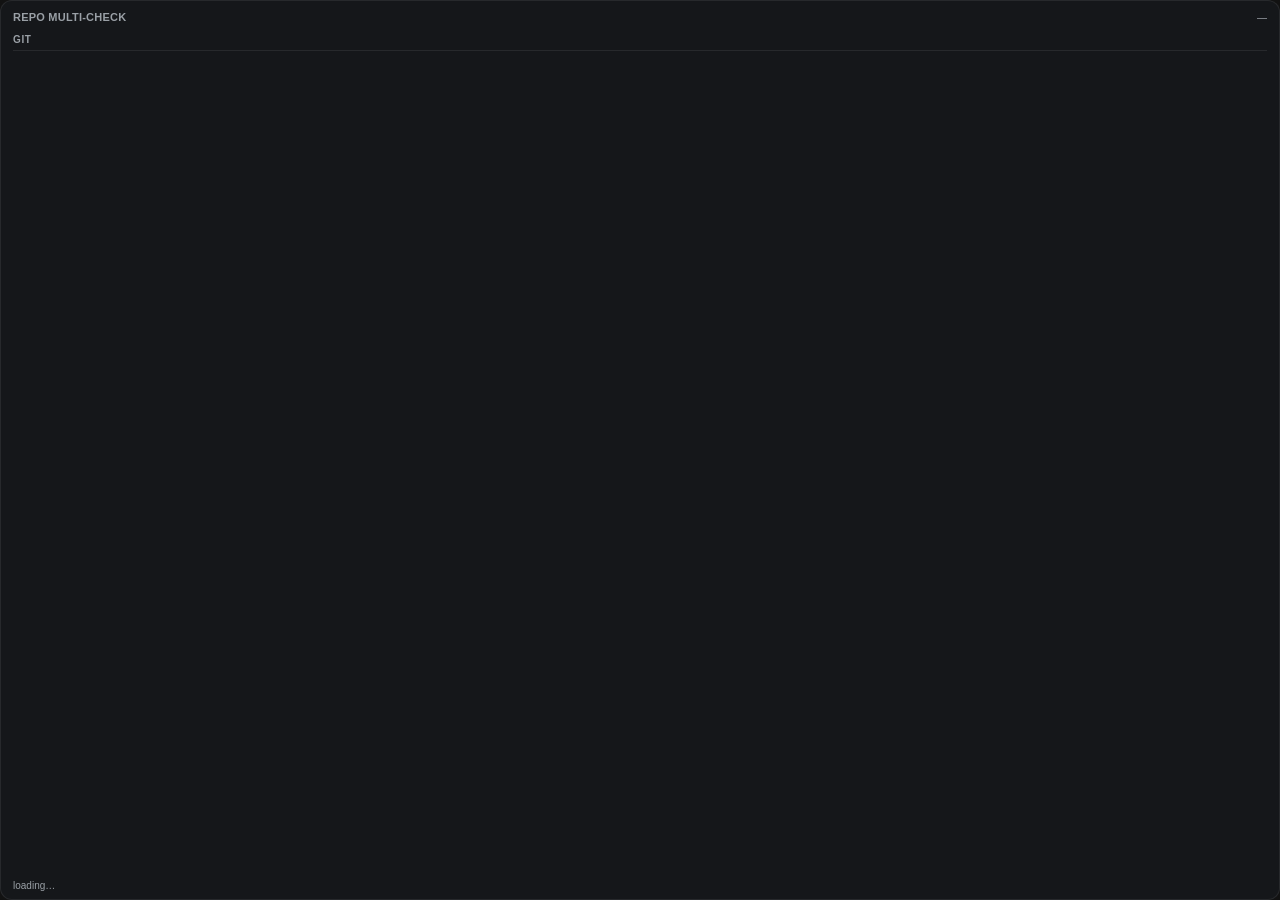
<file: index.html>
<!doctype html>
<html lang="ko">
  <head>
    <meta charset="UTF-8" />
    <link rel="stylesheet" href="/src/styles.css" />
    <meta name="viewport" content="width=device-width, initial-scale=1.0" />
    <title>Repo Multi-Check</title>
    <script type="module" src="/src/main.ts" defer></script>
  </head>
  <body>
    <div class="widget" data-tauri-drag-region>
      <!-- 배경 흐림: 위젯 뒤를 캡처한 화면. main.ts가 그리고 CSS가 흐린다. -->
      <canvas id="glass-backdrop" class="glass-backdrop" aria-hidden="true"></canvas>
      <header class="header" data-tauri-drag-region>
        <span class="title" data-tauri-drag-region>Repo Multi-Check</span>
        <span id="summary" class="summary" data-tauri-drag-region>—</span>
      </header>

      <div id="sections" class="sections">
        <section class="repo-section" id="git-section">
          <div class="section-label" data-tauri-drag-region>
            <span class="section-title" data-tauri-drag-region>Git</span>
            <button id="git-pull-btn" class="quick-pull hidden" type="button"></button>
          </div>
          <div id="repo-scroll-wrap" class="repo-scroll-wrap">
            <div id="repo-scroll" class="repo-scroll">
              <ul id="repo-list" class="repo-list" aria-label="git repository status"></ul>
            </div>
            <div id="repo-fade-top" class="repo-fade repo-fade--top" aria-hidden="true"></div>
            <div id="repo-fade-bottom" class="repo-fade repo-fade--bottom" aria-hidden="true"></div>
          </div>
        </section>

        <div
          id="section-splitter"
          class="section-splitter hidden"
          role="separator"
          aria-orientation="horizontal"
          aria-label="Git·SVN 영역 크기 조절"
          title="위아래로 끌어 Git·SVN 영역 비율 조절"
        >
          <span class="section-splitter-grip"></span>
        </div>

        <section class="repo-section hidden" id="svn-section">
          <div class="section-label" data-tauri-drag-region>
            <span class="section-title" data-tauri-drag-region>SVN</span>
            <button id="svn-pull-btn" class="quick-pull hidden" type="button"></button>
          </div>
          <div id="svn-scroll-wrap" class="repo-scroll-wrap">
            <div id="svn-scroll" class="repo-scroll">
              <ul id="svn-list" class="repo-list" aria-label="svn repository status"></ul>
            </div>
            <div id="svn-fade-top" class="repo-fade repo-fade--top" aria-hidden="true"></div>
            <div id="svn-fade-bottom" class="repo-fade repo-fade--bottom" aria-hidden="true"></div>
          </div>
        </section>

        <p id="sections-empty" class="sections-empty hidden" data-tauri-drag-region>
          Git·SVN 영역이 모두 꺼져 있습니다. 우클릭 → 설정에서 켜세요.
        </p>
      </div>

      <footer class="footer" data-tauri-drag-region>
        <span id="status" class="status">loading…</span>
      </footer>
    </div>

    <div id="context-backdrop" class="context-backdrop hidden">
      <div id="context-menu" class="context-menu hidden">
        <button id="menu-settings" class="menu-item" type="button">설정</button>
        <button id="menu-refresh" class="menu-item" type="button">새로고침</button>
        <button id="menu-quit" class="menu-item danger" type="button">종료</button>
      </div>
      <div id="repo-context-menu" class="context-menu hidden">
        <button id="menu-repo-open" class="menu-item" type="button">열기</button>
        <button id="menu-repo-refresh" class="menu-item" type="button">이 레포만 최신화</button>
        <button id="menu-repo-explorer" class="menu-item" type="button">탐색기에서 열기</button>
      </div>
    </div>
  </body>
</html>
</file>
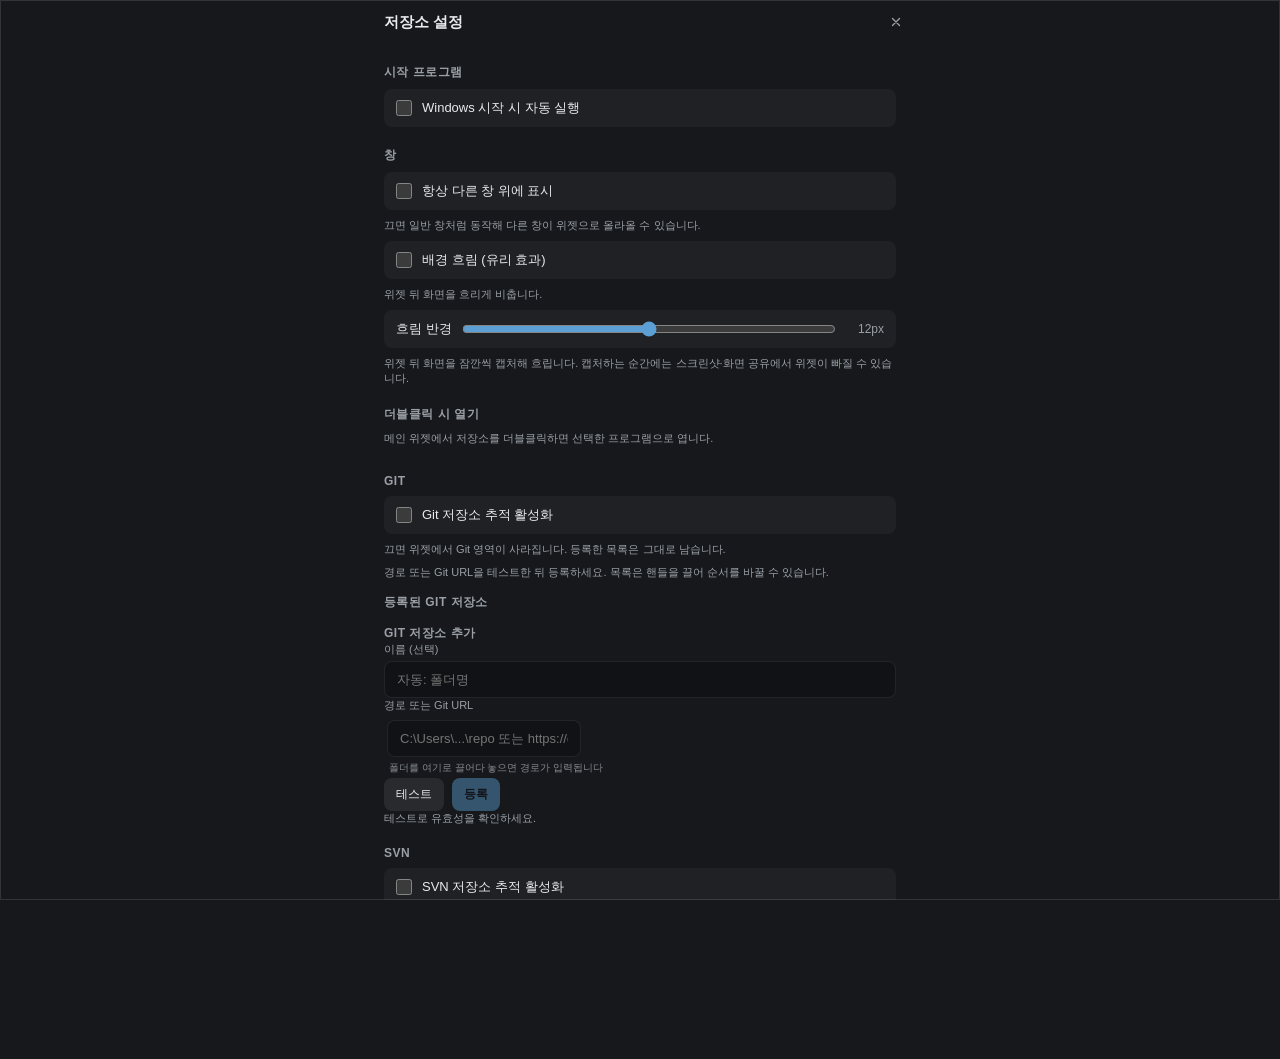
<file: settings.html>
<!doctype html>
<html lang="ko">
  <head>
    <meta charset="UTF-8" />
    <style>
      body.settings-window-body {
        margin: 0;
        background: #16181c;
        color: #e8eaed;
      }
    </style>
    <link rel="stylesheet" href="/src/styles.css" />
    <meta name="viewport" content="width=device-width, initial-scale=1.0" />
    <title>Repo Multi-Check — 설정</title>
    <script type="module" src="/src/settings.ts" defer></script>
  </head>
  <body class="settings-window-body">
    <div class="settings-window">
      <header class="settings-titlebar">
        <h1 id="settings-title">저장소 설정</h1>
        <button id="btn-titlebar-close" class="titlebar-close" type="button" title="닫기 (Esc)" aria-label="닫기">
          <svg viewBox="0 0 16 16" aria-hidden="true"><path d="M4.5 4.5l7 7M11.5 4.5l-7 7" /></svg>
        </button>
      </header>

      <section class="settings-section">
        <h2 class="settings-label">시작 프로그램</h2>
        <label class="settings-toggle" id="autostart-label">
          <input id="autostart-checkbox" type="checkbox" />
          <span class="settings-toggle-text">Windows 시작 시 자동 실행</span>
        </label>
        <p id="autostart-hint" class="settings-hint hidden"></p>
      </section>

      <section class="settings-section">
        <h2 class="settings-label">창</h2>
        <label class="settings-toggle" id="always-on-top-label">
          <input id="always-on-top-checkbox" type="checkbox" />
          <span class="settings-toggle-text">항상 다른 창 위에 표시</span>
        </label>
        <p class="settings-hint">끄면 일반 창처럼 동작해 다른 창이 위젯으로 올라올 수 있습니다.</p>
        <label class="settings-toggle" id="glass-label">
          <input id="glass-checkbox" type="checkbox" />
          <span class="settings-toggle-text">배경 흐림 (유리 효과)</span>
        </label>
        <p id="glass-hint" class="settings-hint">위젯 뒤 화면을 흐리게 비춥니다.</p>
        <label class="settings-range" id="glass-blur-label">
          <span class="settings-toggle-text">흐림 반경</span>
          <input id="glass-blur" type="range" min="0" max="32" step="1" />
          <output id="glass-blur-value">12px</output>
        </label>
        <p class="settings-hint">위젯 뒤 화면을 잠깐씩 캡처해 흐립니다. 캡처하는 순간에는 스크린샷·화면 공유에서 위젯이 빠질 수 있습니다.</p>
      </section>

      <section class="settings-section">
        <h2 class="settings-label">더블클릭 시 열기</h2>
        <p class="settings-hint">메인 위젯에서 저장소를 더블클릭하면 선택한 프로그램으로 엽니다.</p>
        <div id="open-target-picker" class="open-target-picker"></div>
      </section>

      <section class="settings-section">
        <h2 class="settings-label">Git</h2>
        <label class="settings-toggle" id="git-enabled-label">
          <input id="git-enabled-checkbox" type="checkbox" />
          <span class="settings-toggle-text">Git 저장소 추적 활성화</span>
        </label>
        <p class="settings-hint">끄면 위젯에서 Git 영역이 사라집니다. 등록한 목록은 그대로 남습니다.</p>

        <div id="git-settings-body">
          <p class="settings-hint">경로 또는 Git URL을 테스트한 뒤 등록하세요. 목록은 핸들을 끌어 순서를 바꿀 수 있습니다.</p>
          <h3 class="settings-label settings-label--sub">등록된 Git 저장소</h3>
          <ul id="settings-repo-list" class="settings-repo-list settings-repo-list--window"></ul>
          <p id="settings-empty" class="settings-hint hidden">등록된 저장소가 없습니다.</p>

          <h3 class="settings-label settings-label--sub">Git 저장소 추가</h3>
          <label class="field">
            <span>이름 (선택)</span>
            <input id="input-name" type="text" placeholder="자동: 폴더명" />
          </label>
          <label class="field">
            <span>경로 또는 Git URL</span>
            <div id="path-drop-zone" class="path-drop-zone">
              <input
                id="input-url"
                type="text"
                placeholder="C:\Users\...\repo 또는 https://github.com/..."
              />
              <p class="path-drop-hint">폴더를 여기로 끌어다 놓으면 경로가 입력됩니다</p>
            </div>
          </label>
          <div class="settings-actions">
            <button id="btn-test" class="btn secondary" type="button">테스트</button>
            <button id="btn-add" class="btn primary" type="button" disabled>등록</button>
          </div>
          <p id="test-result" class="test-result">테스트로 유효성을 확인하세요.</p>
        </div>
      </section>

      <section class="settings-section">
        <h2 class="settings-label">SVN</h2>
        <label class="settings-toggle" id="svn-enabled-label">
          <input id="svn-enabled-checkbox" type="checkbox" />
          <span class="settings-toggle-text">SVN 저장소 추적 활성화</span>
        </label>
        <p class="settings-hint">켜면 위젯에 SVN 영역이 생깁니다 (Git 영역 아래). svn 명령줄 클라이언트가 필요합니다.</p>

        <div id="svn-settings-body" class="hidden">
          <h3 class="settings-label settings-label--sub">등록된 SVN 작업본</h3>
          <ul id="settings-svn-list" class="settings-repo-list settings-repo-list--window"></ul>
          <p id="settings-svn-empty" class="settings-hint hidden">등록된 SVN 작업본이 없습니다.</p>

          <h3 class="settings-label settings-label--sub">SVN 작업본 추가</h3>
          <label class="field">
            <span>이름 (선택)</span>
            <input id="input-svn-name" type="text" placeholder="자동: 폴더명" />
          </label>
          <label class="field">
            <span>작업본 폴더 경로</span>
            <div id="svn-path-drop-zone" class="path-drop-zone">
              <input id="input-svn-path" type="text" placeholder="D:\svn\MyProject" />
              <p class="path-drop-hint">폴더를 여기로 끌어다 놓으면 경로가 입력됩니다</p>
            </div>
          </label>
          <div class="settings-actions">
            <button id="btn-svn-test" class="btn secondary" type="button">테스트</button>
            <button id="btn-svn-add" class="btn primary" type="button" disabled>등록</button>
          </div>
          <p id="svn-test-result" class="test-result">테스트로 유효성을 확인하세요.</p>
        </div>
      </section>

      <footer class="settings-footer settings-footer--window">
        <button id="btn-save-close" class="btn primary wide" type="button">저장하고 닫기</button>
        <button id="btn-cancel" class="btn secondary wide" type="button">취소</button>
      </footer>
    </div>
  </body>
</html>
</file>
<file: src/styles.css>
:root {
  color-scheme: dark;
  --bg: rgba(22, 24, 28, 0.92);
  --fg: #e8eaed;
  --muted: #9aa0a6;
  --bar: #2a2f36;
  --accent: #5b9fd4;
  --warn: #d4a15b;
  --hot: #d46b5b;
  --ok: #7dd3a0;
  --border: rgba(255, 255, 255, 0.08);
  /* 배경 흐림이 켜졌을 때의 카드. 행이 촘촘하고 10px 회색 글자가 많아 claude-usage(0.85)보다
     진하게 둔다. 흰 화면 위에서 --muted 글자 대비가 0.88이면 4.7:1, 0.85면 4.3:1이다(계산값). */
  --bg-glass: rgba(22, 24, 28, 0.88);
  font-family: "Segoe UI", "Malgun Gothic", sans-serif;
}

* {
  box-sizing: border-box;
  user-select: none;
}

html,
body {
  margin: 0;
  padding: 0;
  background: transparent;
  overflow: hidden;
}

body {
  width: 100vw;
  height: 100vh;
}

.widget {
  height: 100%;
  padding: 10px 12px 8px;
  border-radius: 12px;
  /* 배경 흐림을 켜면 캡처 화면도 이 곡선으로 잘린다(overflow: hidden). */
  corner-shape: squircle;
  background: var(--bg);
  border: 1px solid var(--border);
  color: var(--fg);
  display: flex;
  flex-direction: column;
  gap: 6px;
}

/* ── 배경 흐림 ─────────────────────────────────────────────────────
   glass.rs가 위젯 뒤 화면을 캡처해 보내면 main.ts가 캔버스에 그리고, 여기서 흐린다.
   쌓는 순서는 캔버스(-2) → 틴트(::before, -1) → 내용이다. */
.glass-backdrop {
  display: none;
}

html.glass .widget {
  position: relative;
  overflow: hidden;
  isolation: isolate;
  background: transparent;
  /* 테두리 칸은 overflow 클립 밖이라 캔버스·틴트가 덮지 못해, 흐리지 않은 화면이 1px 비친다.
     테두리를 틴트 층의 inset 그림자로 옮기고 그만큼 안쪽 여백을 늘린다. */
  border: 0;
  padding: 11px 13px 9px;
}

html.glass .widget::before {
  content: "";
  position: absolute;
  inset: 0;
  z-index: -1;
  border-radius: inherit;
  corner-shape: squircle;
  background: var(--bg-glass);
  box-shadow: inset 0 0 0 1px var(--border);
  pointer-events: none;
}

html.glass .glass-backdrop {
  display: block;
  position: absolute;
  z-index: -2;
  filter: blur(var(--glass-blur, 12px));
  pointer-events: none;
}

/* Windows 「투명 효과」를 끄면 흐린 배경을 숨기고 원래 카드 투명도로 돌아간다. */
@media (prefers-reduced-transparency: reduce) {
  html.glass .widget::before {
    background: var(--bg);
  }

  html.glass .glass-backdrop {
    display: none;
  }
}

.header,
.footer {
  display: flex;
  align-items: center;
  justify-content: space-between;
  gap: 8px;
}

.title {
  font-size: 11px;
  font-weight: 600;
  letter-spacing: 0.02em;
  color: var(--muted);
  text-transform: uppercase;
}

.summary {
  font-size: 10px;
  color: var(--muted);
  text-align: right;
}

/* No gap: the splitter between Git and SVN is the spacing (only it sits between two items). */
.sections {
  flex: 1;
  min-height: 0;
  display: flex;
  flex-direction: column;
}

.section-splitter {
  position: relative;
  z-index: 3;
  flex: none;
  height: 6px;
  display: flex;
  align-items: center;
  justify-content: center;
  cursor: row-resize;
  touch-action: none;
}

/* A 6px strip is hard to hit, so the grab area reaches into both neighbours. */
.section-splitter::before {
  content: "";
  position: absolute;
  inset: -3px 0;
}

.section-splitter.hidden {
  display: none;
}

.section-splitter-grip {
  width: 28px;
  height: 3px;
  border-radius: 999px;
  background: rgba(255, 255, 255, 0.16);
  transition:
    background 0.15s ease,
    width 0.15s ease;
}

.section-splitter:hover .section-splitter-grip,
.section-splitter.dragging .section-splitter-grip {
  width: 44px;
  background: var(--accent);
}

/* Pointer capture keeps the drag on the handle; this keeps its cursor too. */
.widget.resizing-sections,
.widget.resizing-sections * {
  cursor: row-resize !important;
}

.repo-section {
  /*
   * flex-grow is set per render from the Git/SVN split (main.ts). The basis is
   * the label row, so only the list space is shared by the split — a zero
   * basis would hand the bigger section part of the smaller one's label.
   */
  flex: 1 1 24px;
  min-height: 0;
  display: flex;
  flex-direction: column;
}

.repo-section.hidden {
  display: none;
}

/* Every visible section keeps its caption: the quick-pull button lives in it. */
.section-label {
  display: flex;
  flex: none;
  height: 22px;
  align-items: center;
  justify-content: space-between;
  gap: 8px;
  font-size: 10px;
  font-weight: 600;
  letter-spacing: 0.06em;
  text-transform: uppercase;
  color: var(--muted);
  border-bottom: 1px solid var(--border);
  margin-bottom: 2px;
}

.quick-pull {
  display: inline-flex;
  align-items: center;
  gap: 4px;
  height: 17px;
  padding: 0 7px;
  border: 0;
  border-radius: 999px;
  font: inherit;
  font-size: 10px;
  font-weight: 700;
  letter-spacing: normal;
  text-transform: none;
  background: rgba(91, 159, 212, 0.25);
  color: #9fd0ff;
  cursor: pointer;
  transition: background 0.15s ease;
}

.quick-pull:hover {
  background: rgba(91, 159, 212, 0.4);
}

.quick-pull:active {
  background: rgba(91, 159, 212, 0.5);
}

.quick-pull:disabled {
  cursor: default;
  background: rgba(91, 159, 212, 0.16);
}

.quick-pull.hidden {
  display: none;
}

.quick-pull-icon {
  width: 11px;
  height: 11px;
  flex-shrink: 0;
  fill: none;
  stroke: currentColor;
  stroke-width: 1.9;
  stroke-linecap: round;
  stroke-linejoin: round;
}

.quick-pull-spinner {
  width: 8px;
  height: 8px;
  border: 1.5px solid rgba(159, 208, 255, 0.35);
  border-top-color: #9fd0ff;
  border-radius: 50%;
  animation: repo-refresh-spin 0.75s linear infinite;
  flex-shrink: 0;
}

.sections-empty {
  margin: 0;
  padding: 8px 4px;
  font-size: 11px;
  line-height: 1.4;
  color: var(--muted);
  text-align: center;
}

.sections-empty.hidden {
  display: none;
}

.repo-scroll-wrap {
  position: relative;
  flex: 1;
  min-height: 0;
}

.repo-scroll {
  height: 100%;
  overflow-x: hidden;
  overflow-y: auto;
  scrollbar-width: none;
}

.repo-scroll::-webkit-scrollbar {
  display: none;
}

.repo-fade {
  position: absolute;
  left: 0;
  right: 0;
  height: 22px;
  pointer-events: none;
  z-index: 2;
  opacity: 0;
  transition: opacity 0.15s ease;
}

.repo-fade.visible {
  opacity: 1;
}

.repo-fade--top {
  top: 0;
  background: linear-gradient(
    to bottom,
    rgba(22, 24, 28, 0.98) 0%,
    rgba(22, 24, 28, 0.55) 45%,
    rgba(22, 24, 28, 0) 100%
  );
}

.repo-fade--bottom {
  bottom: 0;
  background: linear-gradient(
    to top,
    rgba(22, 24, 28, 0.98) 0%,
    rgba(22, 24, 28, 0.55) 45%,
    rgba(22, 24, 28, 0) 100%
  );
}

/* 유리 효과에서는 위 페이드가 흐린 배경 위에 어두운 띠로 남는다. 띠를 숨기고 목록 자체를
   가장자리에서 투명하게 지운다. 어느 끝을 지울지는 그대로 updateScrollFade가 띠에 붙이는
   visible이 정한다. 길이를 @property로 등록해 띠처럼 0.15초 동안 서서히 바뀌게 한다. */
@property --repo-fade-top {
  syntax: "<length>";
  inherits: false;
  initial-value: 0px;
}

@property --repo-fade-bottom {
  syntax: "<length>";
  inherits: false;
  initial-value: 0px;
}

html.glass .repo-fade {
  display: none;
}

html.glass .repo-scroll {
  mask-image: linear-gradient(
    to bottom,
    transparent 0,
    #000 var(--repo-fade-top),
    #000 calc(100% - var(--repo-fade-bottom)),
    transparent 100%
  );
  transition:
    --repo-fade-top 0.15s ease,
    --repo-fade-bottom 0.15s ease;
}

html.glass .repo-scroll-wrap:has(.repo-fade--top.visible) .repo-scroll {
  --repo-fade-top: 22px;
}

html.glass .repo-scroll-wrap:has(.repo-fade--bottom.visible) .repo-scroll {
  --repo-fade-bottom: 22px;
}

.repo-list {
  list-style: none;
  margin: 0;
  padding: 0;
  display: flex;
  flex-direction: column;
  gap: 4px;
}

.repo-item {
  display: grid;
  grid-template-columns: 1fr auto;
  gap: 2px 8px;
  padding: 5px 8px;
  border-radius: 8px;
  background: rgba(255, 255, 255, 0.04);
  border: 1px solid transparent;
}

.repo-item--openable {
  cursor: pointer;
  transition: box-shadow 0.15s ease;
}

.repo-item--openable:hover {
  box-shadow: inset 0 0 0 9999px rgba(255, 255, 255, 0.06);
}

.repo-item--openable:active {
  box-shadow: inset 0 0 0 9999px rgba(255, 255, 255, 0.1);
}

.repo-item.dirty {
  background: rgba(212, 107, 91, 0.12);
  border-color: rgba(212, 107, 91, 0.25);
}

.repo-item.push {
  background: rgba(212, 161, 91, 0.1);
}

.repo-item.pull {
  background: rgba(91, 159, 212, 0.1);
}

.repo-item.error {
  background: rgba(212, 107, 91, 0.15);
}

.repo-name-wrap {
  display: inline-flex;
  align-items: center;
  gap: 6px;
  min-width: 0;
}

.repo-name {
  font-size: 12px;
  font-weight: 600;
}

.repo-refresh-indicator {
  width: 10px;
  height: 10px;
  border: 2px solid rgba(154, 160, 166, 0.35);
  border-top-color: var(--accent);
  border-radius: 50%;
  animation: repo-refresh-spin 0.75s linear infinite;
  flex-shrink: 0;
}

@keyframes repo-refresh-spin {
  to {
    transform: rotate(360deg);
  }
}

.repo-branch {
  font-size: 10px;
  color: var(--muted);
  grid-column: 1;
  overflow: hidden;
  text-overflow: ellipsis;
  white-space: nowrap;
}

.repo-item.diverged {
  background: rgba(212, 161, 91, 0.12);
  border-color: rgba(212, 161, 91, 0.2);
}

.repo-item.muted {
  opacity: 0.85;
}

.repo-item.pending {
  opacity: 0.72;
}

.status-icons,
.summary-icons {
  grid-row: 1 / span 2;
  align-self: center;
  display: inline-flex;
  align-items: center;
  gap: 4px;
}

.summary-icons {
  grid-row: auto;
}

.status-icon {
  display: inline-flex;
  align-items: center;
  gap: 2px;
  padding: 2px 5px;
  border-radius: 999px;
  font-size: 11px;
  font-weight: 700;
  line-height: 1;
  background: rgba(255, 255, 255, 0.08);
  color: var(--muted);
}

.status-icon-glyph {
  font-size: 12px;
  line-height: 1;
}

.status-icon-count {
  font-size: 10px;
  font-weight: 600;
  opacity: 0.95;
}

.status-icon--dirty {
  background: rgba(212, 107, 91, 0.25);
  color: #ff9b7a;
}

.status-icon--push {
  background: rgba(212, 161, 91, 0.25);
  color: #ffd08a;
}

.status-icon--pull {
  background: rgba(91, 159, 212, 0.25);
  color: #9fd0ff;
}

.status-icon--diverged {
  background: rgba(212, 161, 91, 0.22);
  color: #ffd08a;
}

.status-icon--error {
  background: rgba(212, 107, 91, 0.35);
  color: #ffb4ab;
  min-width: 20px;
  justify-content: center;
}

.status-icon--error .status-icon-glyph {
  font-size: 13px;
}

.status-icon--clean {
  background: rgba(125, 211, 160, 0.15);
  color: var(--ok);
}

.status-icon--no_upstream {
  background: rgba(255, 255, 255, 0.06);
  color: var(--muted);
}

.status-icon--pending {
  background: rgba(255, 255, 255, 0.06);
  color: var(--muted);
}

.repo-badge {
  grid-row: 1 / span 2;
  align-self: center;
  font-size: 10px;
  font-weight: 600;
  padding: 2px 6px;
  border-radius: 999px;
  background: rgba(255, 255, 255, 0.08);
  color: var(--muted);
}

.repo-badge.dirty,
.repo-badge.error {
  background: rgba(212, 107, 91, 0.25);
  color: #ff9b7a;
}

.repo-badge.push {
  background: rgba(212, 161, 91, 0.25);
  color: #ffd08a;
}

.repo-badge.pull {
  background: rgba(91, 159, 212, 0.25);
  color: #9fd0ff;
}

.repo-badge.clean {
  background: rgba(125, 211, 160, 0.15);
  color: var(--ok);
}

.status {
  font-size: 10px;
  color: var(--muted);
}

.context-backdrop,
.settings-backdrop {
  position: fixed;
  inset: 0;
  z-index: 900;
}

.context-backdrop.hidden,
.settings-backdrop.hidden {
  display: none;
}

.settings-backdrop {
  background: rgba(0, 0, 0, 0.45);
  display: flex;
  align-items: center;
  justify-content: center;
  padding: 12px;
}

.context-menu {
  position: fixed;
  min-width: 148px;
  padding: 6px;
  border-radius: 10px;
  border: 1px solid var(--border);
  background: rgba(18, 20, 24, 0.98);
  box-shadow: 0 10px 24px rgba(0, 0, 0, 0.35);
  display: flex;
  flex-direction: column;
  gap: 4px;
  z-index: 1000;
}

.context-menu.hidden {
  display: none;
}

.menu-item,
.btn {
  border: 0;
  border-radius: 8px;
  font: inherit;
  cursor: pointer;
}

.menu-item {
  padding: 8px 10px;
  background: transparent;
  color: var(--fg);
  text-align: left;
  font-size: 12px;
}

.menu-item:hover {
  background: rgba(255, 255, 255, 0.06);
}

.menu-item.danger {
  color: #ffb4ab;
}

.settings-modal {
  width: min(420px, 100%);
  max-height: 90vh;
  overflow: auto;
  border-radius: 12px;
  border: 1px solid var(--border);
  background: rgba(18, 20, 24, 0.98);
  color: var(--fg);
  padding: 14px;
  display: flex;
  flex-direction: column;
  gap: 12px;
  box-shadow: 0 16px 40px rgba(0, 0, 0, 0.45);
}

.settings-header {
  display: flex;
  align-items: center;
  justify-content: space-between;
}

.settings-header h2 {
  margin: 0;
  font-size: 14px;
}

.icon-btn {
  border: 0;
  background: transparent;
  color: var(--muted);
  font-size: 14px;
  cursor: pointer;
  padding: 4px 8px;
  border-radius: 6px;
}

.icon-btn:hover {
  background: rgba(255, 255, 255, 0.06);
}

.settings-section {
  display: flex;
  flex-direction: column;
  gap: 8px;
}

.settings-label {
  margin: 0;
  font-size: 11px;
  color: var(--muted);
  text-transform: uppercase;
  letter-spacing: 0.04em;
}

.settings-label--sub {
  margin-top: 14px;
  font-size: 10px;
}

#git-settings-body.hidden,
#svn-settings-body.hidden {
  display: none;
}

.settings-toggle {
  display: flex;
  align-items: center;
  gap: 10px;
  padding: 10px 12px;
  border-radius: 8px;
  background: rgba(255, 255, 255, 0.04);
  cursor: pointer;
  user-select: none;
}

.settings-toggle:has(input:disabled) {
  opacity: 0.55;
  cursor: not-allowed;
}

.settings-toggle input[type="checkbox"] {
  width: 16px;
  height: 16px;
  margin: 0;
  accent-color: var(--accent);
  cursor: inherit;
}

.settings-toggle-text {
  font-size: 13px;
}

.settings-range {
  display: flex;
  align-items: center;
  gap: 10px;
  padding: 10px 12px;
  border-radius: 8px;
  background: rgba(255, 255, 255, 0.04);
}

.settings-range input {
  flex: 1;
  margin: 0;
  accent-color: var(--accent);
}

.settings-range output {
  min-width: 3.2em;
  text-align: right;
  font-size: 12px;
  color: var(--muted);
  font-variant-numeric: tabular-nums;
}

.settings-range:has(input:disabled) {
  opacity: 0.55;
}

.settings-repo-list {
  list-style: none;
  margin: 0;
  padding: 0;
  display: flex;
  flex-direction: column;
  gap: 6px;
  max-height: 160px;
  overflow: auto;
}

.settings-repo-item {
  display: grid;
  grid-template-columns: auto 1fr auto;
  align-items: center;
  gap: 8px;
  padding: 8px;
  border-radius: 8px;
  background: rgba(255, 255, 255, 0.04);
}

.settings-repo-item--dragging {
  opacity: 0.55;
}

.settings-repo-item--drop-target {
  outline: 1px solid var(--accent);
  background: rgba(91, 159, 212, 0.1);
}

.repo-drag-handle {
  display: flex;
  align-items: center;
  justify-content: center;
  width: 22px;
  min-height: 32px;
  padding: 0;
  border: none;
  border-radius: 6px;
  background: transparent;
  color: var(--muted);
  font-size: 14px;
  line-height: 1;
  cursor: grab;
  touch-action: none;
}

.repo-drag-handle:hover {
  background: rgba(255, 255, 255, 0.06);
  color: var(--fg);
}

.repo-drag-handle:active {
  cursor: grabbing;
}

.settings-repo-actions {
  display: flex;
  align-items: center;
  gap: 4px;
}

.settings-repo-meta {
  display: flex;
  flex-direction: column;
  gap: 2px;
  min-width: 0;
}

.settings-repo-meta strong {
  font-size: 12px;
}

.settings-repo-meta span {
  font-size: 10px;
  color: var(--muted);
  overflow: hidden;
  text-overflow: ellipsis;
  white-space: nowrap;
}

.field {
  display: flex;
  flex-direction: column;
  gap: 4px;
  font-size: 11px;
  color: var(--muted);
}

.field input {
  border: 1px solid var(--border);
  border-radius: 8px;
  background: rgba(0, 0, 0, 0.25);
  color: var(--fg);
  padding: 8px 10px;
  font: inherit;
  font-size: 12px;
  user-select: text;
}

.field input:focus {
  outline: 1px solid var(--accent);
}

.path-drop-zone {
  position: relative;
  border-radius: 10px;
  border: 1px dashed transparent;
  padding: 2px;
  transition:
    border-color 0.15s ease,
    background 0.15s ease;
}

.path-drop-zone--active {
  border-color: var(--accent);
  background: rgba(91, 159, 212, 0.08);
}

.path-drop-hint {
  margin: 4px 2px 0;
  font-size: 10px;
  color: var(--muted);
  opacity: 0.85;
}

.path-drop-zone--active .path-drop-hint {
  color: var(--accent);
}

.settings-actions {
  display: flex;
  gap: 8px;
}

.btn {
  padding: 8px 12px;
  font-size: 12px;
  color: var(--fg);
}

.btn.primary {
  background: var(--accent);
  color: #0d1117;
  font-weight: 600;
}

.btn.primary:disabled {
  opacity: 0.45;
  cursor: not-allowed;
}

.btn.secondary {
  background: rgba(255, 255, 255, 0.08);
}

.btn.danger {
  background: rgba(212, 107, 91, 0.2);
  color: #ffb4ab;
}

.btn.small {
  padding: 4px 8px;
  font-size: 11px;
}

.btn.wide {
  width: 100%;
}

.test-result {
  margin: 0;
  font-size: 11px;
  color: var(--muted);
}

.test-result.ok {
  color: var(--ok);
}

.test-result.fail {
  color: #ff9b7a;
}

.test-result.pending {
  color: var(--warn);
}

.settings-hint {
  margin: 0;
  font-size: 11px;
  color: var(--muted);
}

.settings-hint.hidden {
  display: none;
}

.settings-footer {
  margin-top: 4px;
}

/* Standalone settings window (separate WebviewWindow) */
.settings-window-body {
  margin: 0;
  min-height: 100vh;
  background: #16181c;
  color: var(--fg);
  overflow: auto;
}

/* 위 여백은 머리 줄(높이 44px)이 대신 가진다. */
.settings-window {
  max-width: 560px;
  margin: 0 auto;
  padding: 0 24px 28px;
  display: flex;
  flex-direction: column;
  gap: 20px;
}

/* 머리 줄 — 설정 창은 OS 제목 표시줄 없이(decorations: false) 뜬다. Frond 설정 팝업처럼
   같은 바탕 위에 작은 제목과 닫기만 둔다. 줄의 빈 곳을 끌면 창이 움직이고(settings.ts),
   body가 스크롤해도 위에 붙어 있어 언제든 끌고 닫을 수 있다. 좌우는 .settings-window
   패딩만큼 넓혀 끌 곳이 창 끝까지 닿게 하고, 바탕은 .settings-window-body와 같은 색으로
   둔다. 글자 선택은 맨 위 * 규칙이 막고, 설정 창에서 이를 푸는 곳은 입력칸뿐이다. */
.settings-titlebar {
  position: sticky;
  top: 0;
  z-index: 3;
  display: flex;
  align-items: center;
  gap: 8px;
  height: 44px;
  margin: 0 -24px;
  padding: 0 10px 0 24px;
  background: #16181c;
  cursor: default;
}

.settings-titlebar h1 {
  flex: 1 1 auto;
  min-width: 0;
  margin: 0;
  font-size: 15px;
  font-weight: 600;
  white-space: nowrap;
  overflow: hidden;
  text-overflow: ellipsis;
}

.titlebar-close {
  flex: none;
  display: grid;
  place-items: center;
  width: 28px;
  height: 28px;
  padding: 0;
  border: 0;
  border-radius: 6px;
  background: transparent;
  color: var(--muted);
  cursor: pointer;
}

.titlebar-close svg {
  width: 16px;
  height: 16px;
  fill: none;
  stroke: currentColor;
  stroke-width: 1.4;
  stroke-linecap: round;
}

.titlebar-close:hover {
  background: rgba(255, 255, 255, 0.08);
  color: var(--fg);
}

.titlebar-close:focus-visible {
  outline: 2px solid var(--accent);
  outline-offset: -2px;
}

.settings-subtitle {
  margin: 6px 0 0;
  font-size: 12px;
  color: var(--muted);
}

.settings-window .settings-label {
  font-size: 12px;
}

.settings-repo-list--window {
  max-height: none;
}

.settings-repo-url {
  font-size: 10px;
  color: var(--accent) !important;
  opacity: 0.85;
}

.settings-footer--window {
  display: flex;
  flex-direction: column;
  gap: 8px;
  margin-top: 8px;
}

.field input {
  padding: 10px 12px;
  font-size: 13px;
}

.open-target-picker {
  display: flex;
  flex-direction: column;
  gap: 8px;
}

.open-target-grid {
  display: grid;
  grid-template-columns: repeat(3, minmax(0, 1fr));
  gap: 8px;
}

.open-target-option {
  display: flex;
  flex-direction: column;
  align-items: center;
  gap: 6px;
  padding: 10px 8px;
  border: 1px solid var(--border);
  border-radius: 10px;
  background: rgba(255, 255, 255, 0.04);
  color: var(--fg);
  cursor: pointer;
  transition:
    border-color 0.15s ease,
    box-shadow 0.15s ease;
}

.open-target-option:hover {
  border-color: rgba(255, 255, 255, 0.14);
  box-shadow: inset 0 0 0 9999px rgba(255, 255, 255, 0.06);
}

.open-target-option--selected {
  border-color: var(--accent);
  background: rgba(91, 159, 212, 0.12);
}

.open-target-option--selected:hover {
  border-color: var(--accent);
  box-shadow: inset 0 0 0 9999px rgba(91, 159, 212, 0.14);
}

.open-target-icon {
  width: 28px;
  height: 28px;
  object-fit: contain;
  border-radius: 6px;
}

.open-target-label {
  font-size: 11px;
  color: var(--muted);
  text-align: center;
  line-height: 1.2;
}

/* Quick-pull failure popup (separate WebviewWindow, reuses the settings look) */
.pull-report-body {
  height: 100vh;
  overflow: hidden;
}

.pull-report {
  height: 100%;
  padding: 16px 18px 14px;
  display: flex;
  flex-direction: column;
  gap: 12px;
}

.pull-report-header h1 {
  margin: 0;
  font-size: 16px;
  font-weight: 600;
}

.pull-report-list {
  flex: 1;
  min-height: 0;
  overflow-y: auto;
  list-style: none;
  margin: 0;
  padding: 0;
  display: flex;
  flex-direction: column;
  gap: 8px;
}

.pull-report-item {
  display: flex;
  flex-direction: column;
  gap: 4px;
  padding: 10px 12px;
  border-radius: 8px;
  background: rgba(212, 107, 91, 0.1);
  border: 1px solid rgba(212, 107, 91, 0.22);
}

.pull-report-item-head {
  display: flex;
  align-items: center;
  gap: 8px;
}

.pull-report-vcs {
  padding: 1px 6px;
  border-radius: 999px;
  font-size: 10px;
  font-weight: 700;
  background: rgba(255, 255, 255, 0.08);
  color: var(--muted);
}

.pull-report-vcs--git {
  background: rgba(91, 159, 212, 0.25);
  color: #9fd0ff;
}

.pull-report-vcs--svn {
  background: rgba(125, 211, 160, 0.18);
  color: var(--ok);
}

.pull-report-name {
  font-size: 13px;
}

.pull-report-path {
  font-size: 11px;
  color: var(--muted);
  word-break: break-all;
}

.pull-report-message {
  margin: 2px 0 0;
  padding: 8px 10px;
  border-radius: 6px;
  background: rgba(0, 0, 0, 0.28);
  color: #ffb4ab;
  font-family: "Cascadia Mono", Consolas, "Malgun Gothic", monospace;
  font-size: 11px;
  line-height: 1.45;
  white-space: pre-wrap;
  word-break: break-word;
  user-select: text;
}

.pull-report-footer {
  flex: none;
}

/* 창 테두리 — OS 제목 표시줄 없이 뜨는 설정 창은 Windows 10에서 위쪽에 그림자가 거의 없어
   뒤 화면과 경계가 사라집니다. 창 안쪽 가장자리에 1px 선을 그어 네 변 모두 경계가 보이게 합니다.
   fixed라 스크롤해도 sticky 머리 줄 위에 그대로 있고, 누르기·크기 조절은 가로막지 않습니다. */
body.settings-window-body::after {
  content: "";
  position: fixed;
  inset: 0;
  z-index: 10;
  border: 1px solid rgba(255, 255, 255, 0.12);
  pointer-events: none;
}
</file>
